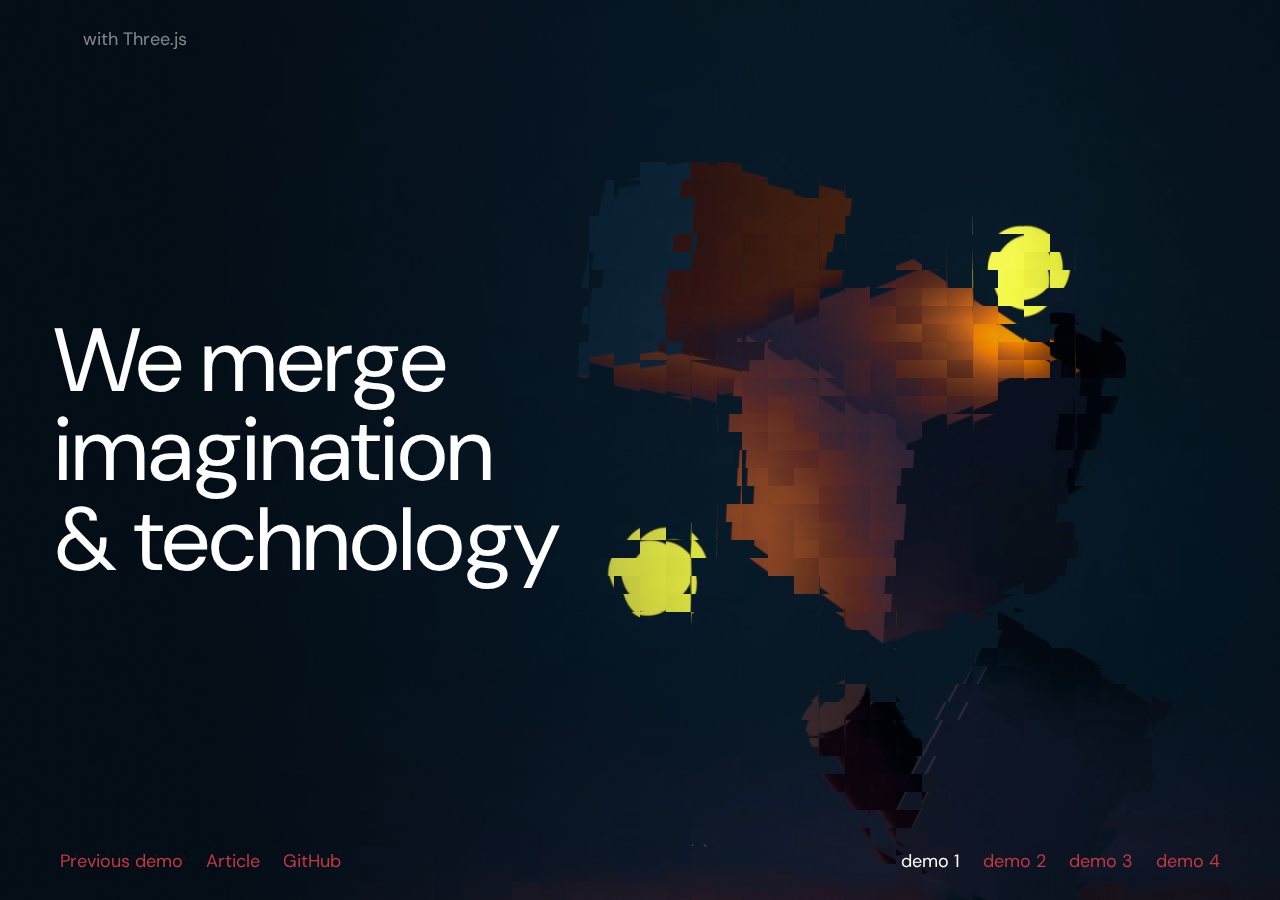
<file: index.html>
<!DOCTYPE html>
<html lang="en" class="no-js">

<head>
  <meta charset="utf-8">
  <meta name="viewport" content="width=device-width, initial-scale=1">
  <title>Pixel Distortion with Three.js | Demo 1 | Codrops</title>
  <meta name="description" content="An interactive pixel distortion effect made with Three.js ">
  <meta name="keywords" content="webgl, three.js, pixel, distortion, pixelated, javascript">
  <meta name="author" content="Codrops">
  <link rel="icon shortcut" href="favicon.1a7e9b8a.ico">
  <link rel="preconnect" href="https://fonts.googleapis.com">
  <link rel="preconnect" href="https://fonts.gstatic.com" crossorigin>
  <link href="https://fonts.googleapis.com/css2?family=DM+Sans:wght@700&display=swap" rel="stylesheet">
  <link rel="stylesheet" type="text/css" href="index.5084c0d9.css">
  <script>document.documentElement.className = "js"; var supportsCssVars = function () { var e, t = document.createElement("style"); return t.innerHTML = "root: { --tmp-var: bold; }", document.head.appendChild(t), e = !!(window.CSS && window.CSS.supports && window.CSS.supports("font-weight", "var(--tmp-var)")), t.parentNode.removeChild(t), e }; supportsCssVars() || alert("Please view this demo in a modern browser that supports CSS Variables.");</script>
</head>

<body class="demo-1">
  <main>
    <div class="frame">
      <div class="frame__title-wrap">
        <h1 class="frame__title"></h1>
        <p class="frame__tagline">with Three.js</p>
      </div>
      <nav class="frame__links"> <a href="https://tympanus.net/Development/ColumnScroll/">Previous demo</a> <a
          href="https://tympanus.net/codrops/?p=58318">Article</a> <a
          href="https://github.com/akella/DistortedPixels">GitHub</a> </nav>
      <nav class="frame__demos"> <a href="index.html" class="frame__demo frame__demo--current">demo 1</a> <a
          href="index2.html" class="frame__demo">demo 2</a> <a href="index3.html" class="frame__demo">demo 3</a> <a
          href="index4.html" class="frame__demo">demo 4</a> </nav>
    </div>
    <div id="canvasContainer" data-grid="50" data-mouse="0.25" data-strength="0.11"> <img src="1.6780ae7a.jpg" alt="">
    </div>
    <div class="content">
      <h2 class="content__title">We merge<br>imagination<br>& technology</h2>
    </div>
  </main>
  <script src="https://tympanus.net/codrops/adpacks/cda.js"></script>
  <script type="module" src="index4.bec9d82a.js"></script>
</body>

</html>
</file>
<file: index.5084c0d9.css>
*,:after,:before{box-sizing:border-box}:root{font-size:18px}body{--color-text:#fff;--color-bg:#000;--color-link:#c63643;--color-link-hover:#fff;-webkit-font-smoothing:antialiased;-moz-osx-font-smoothing:grayscale;background-color:var(--color-bg);color:var(--color-text);font-family:DM Sans,sans-serif;margin:0}.demo-2{--color-link:#b95e5d}.demo-3{--color-link:#f7bcac}.demo-4{--color-link:#bf8b5b}.lil-gui{visibility:hidden}.demo-4 .lil-gui{visibility:visible}.js .loading:after,.js .loading:before{content:"";position:fixed;z-index:1000}.js .loading:before{background:var(--color-bg);height:100%;left:0;top:0;width:100%}.js .loading:after{animation:loaderAnim .7s linear infinite alternate forwards;background:var(--color-link);border-radius:50%;height:60px;left:50%;margin:-30px 0 0 -30px;opacity:.4;top:50%;width:60px}@keyframes loaderAnim{to{opacity:1;transform:scale3d(.5,.5,1)}}a{color:var(--color-link);text-decoration:none}a,a:hover{outline:none}a:hover{color:var(--color-link-hover)}a:focus{background:#d3d3d3;outline:none}a:focus:not(:focus-visible){background:transparent}a:focus-visible{background:transparent;outline:2px solid red}.unbutton{background:none;border:0;font:inherit;margin:0;padding:0}.unbutton:focus{outline:none}.frame{padding:3rem 5vw;position:relative;text-align:center;z-index:1000}.frame__title{font-size:1rem;font-weight:400;margin:0 0 1rem}.frame__links{display:inline}.frame__demos a:not(:last-child),.frame__links a:not(:last-child){margin-right:1rem}.frame__demos{margin:1rem 0}.frame__demo--current,.frame__demo--current:hover{color:var(--color-text)}.content{display:grid;height:calc(100vh - 13rem);padding:3rem;position:relative;width:100vw}.content__title{align-self:center;color:#fff;font-size:7vw;font-weight:400;line-height:1;margin:0;max-width:50vw;pointer-events:none}.content__title--centered{justify-self:center;text-align:center}.content__title--style-1{-webkit-text-fill-color:transparent;text-fill-color:transparent;background:linear-gradient(90deg,#e9a680,#992d46 50%,#064cb5);-webkit-background-clip:text;background-clip:text;background-size:cover;font-family:new-order,sans-serif;font-size:10vw;font-weight:400;line-height:.85}.content__title--style-2{font-family:bely-display,serif;font-size:10vw;font-weight:400;line-height:.8;opacity:.7}@media screen and (min-width:53em){.frame{align-content:space-between;display:grid;grid-template-areas:"title ..." "... ..." "links demos";grid-template-columns:auto 1fr;grid-template-rows:auto auto auto;height:100vh;left:0;max-width:none;padding:1.5rem 3.35rem;pointer-events:none;position:fixed;text-align:left;top:0;width:100%;z-index:100}.frame__title-wrap{display:flex;grid-area:title}.frame__title{margin:0}.frame__tagline{margin:0 0 0 .25rem;opacity:.5;padding:0 0 0 1rem;position:relative}.frame__demos{grid-area:demos;justify-self:end;margin:0}.frame__links{grid-area:links;justify-self:start;padding:0}.frame a{pointer-events:auto}.content{height:100vh}}#canvasContainer{height:100%;left:0;position:fixed;top:0;width:100%;z-index:-1}#canvasContainer img{pointer-events:none;position:absolute;visibility:hidden}
/*# sourceMappingURL=index.5084c0d9.css.map */
</file>
